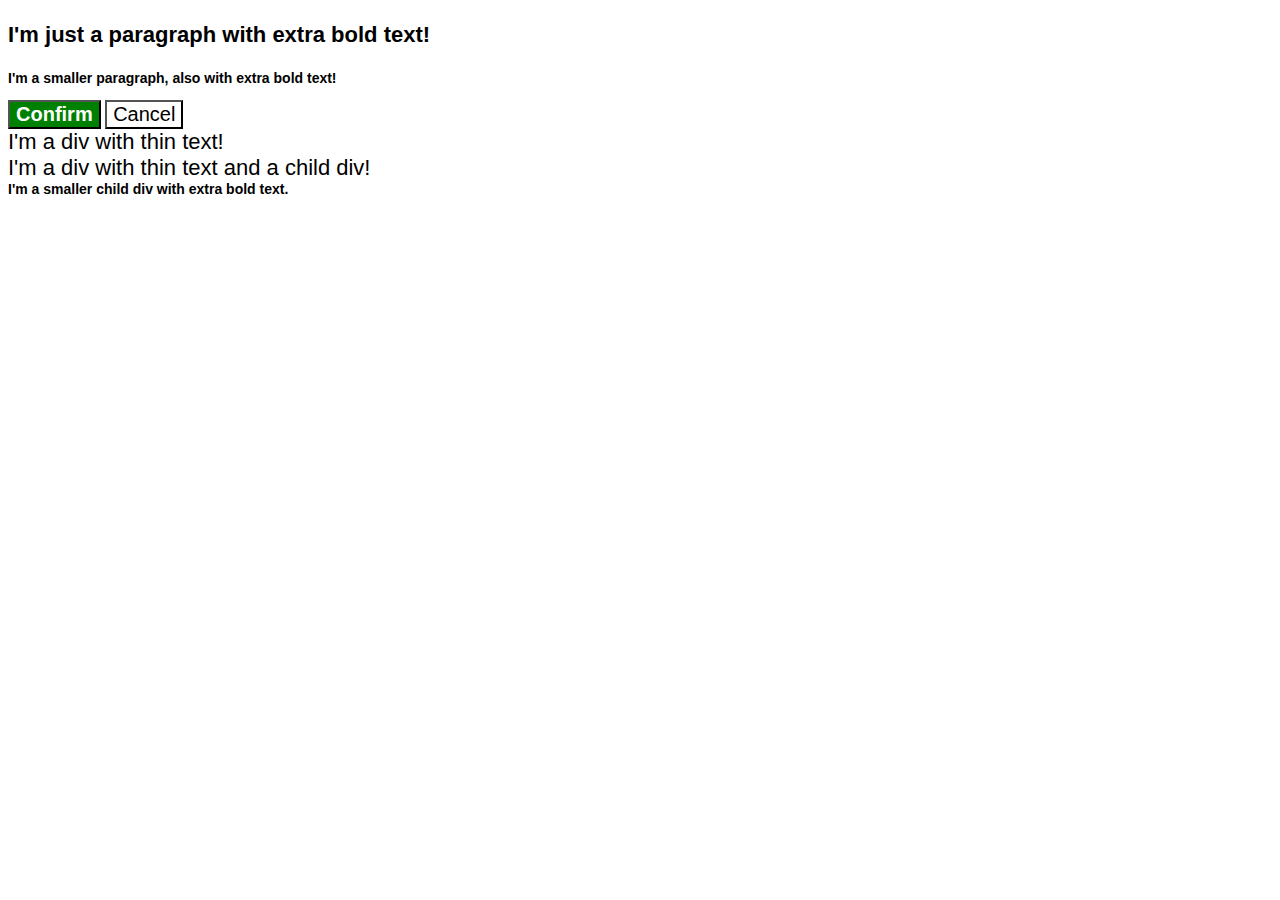
<file: foundations/cascade/01-cascade-fix/index.html>
<!doctype html>
<html lang="en">
  <head>
    <meta charset="UTF-8" />
    <meta http-equiv="X-UA-Compatible" content="IE=edge" />
    <meta name="viewport" content="width=device-width, initial-scale=1.0" />
    <title>Fix the Cascade</title>
    <link rel="stylesheet" href="style.css" />
  </head>
  <body>
    <p class="para">I'm just a paragraph with extra bold text!</p>
    <p class="para small-para">
      I'm a smaller paragraph, also with extra bold text!
    </p>

    <button id="confirm-button" class="button confirm">Confirm</button>
    <button id="cancel-button" class="button cancel">Cancel</button>

    <div class="text">I'm a div with thin text!</div>
    <div class="text">
      I'm a div with thin text and a child div!
      <div class="text child">
        I'm a smaller child div with extra bold text.
      </div>
    </div>
  </body>
</html>
</file>
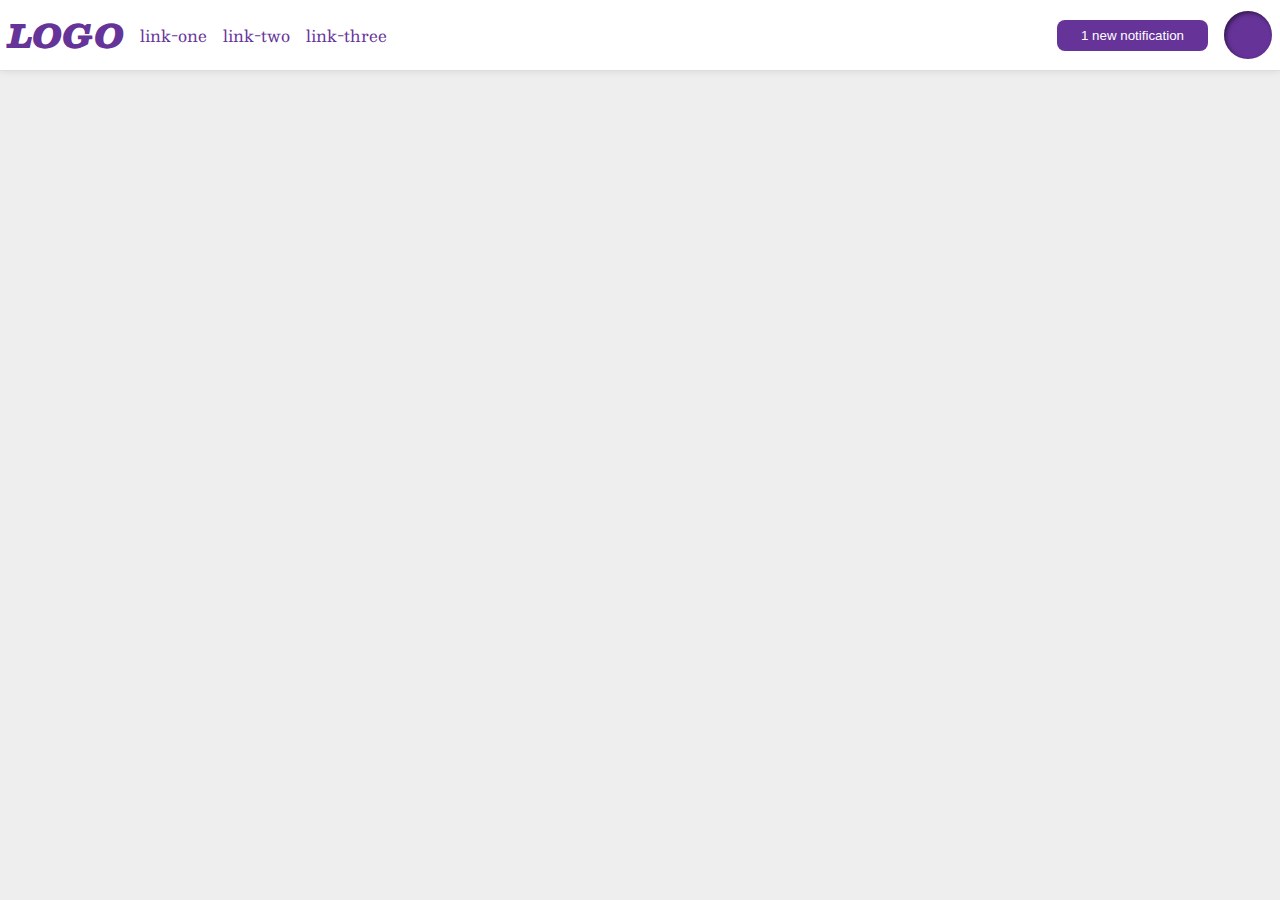
<file: foundations/flex/03-flex-header-2/index.html>
<!doctype html>
<html lang="en">
  <head>
    <meta charset="UTF-8" />
    <meta http-equiv="X-UA-Compatible" content="IE=edge" />
    <meta name="viewport" content="width=device-width, initial-scale=1.0" />
    <title>Flex Header 2</title>
    <link rel="stylesheet" href="style.css" />
  </head>
  <body>
    <div class="header">
      <div class="left-header">
        <div class="logo">LOGO</div>
        <ul class="links">
          <li><a href="https://google.com">link-one</a></li>
          <li><a href="https://google.com">link-two</a></li>
          <li><a href="https://google.com">link-three</a></li>
        </ul>
      </div>
      <div class="right-header">
        <button class="notifications">1 new notification</button>
        <div class="profile-image"></div>
      </div>
    </div>
  </body>
</html>
</file>
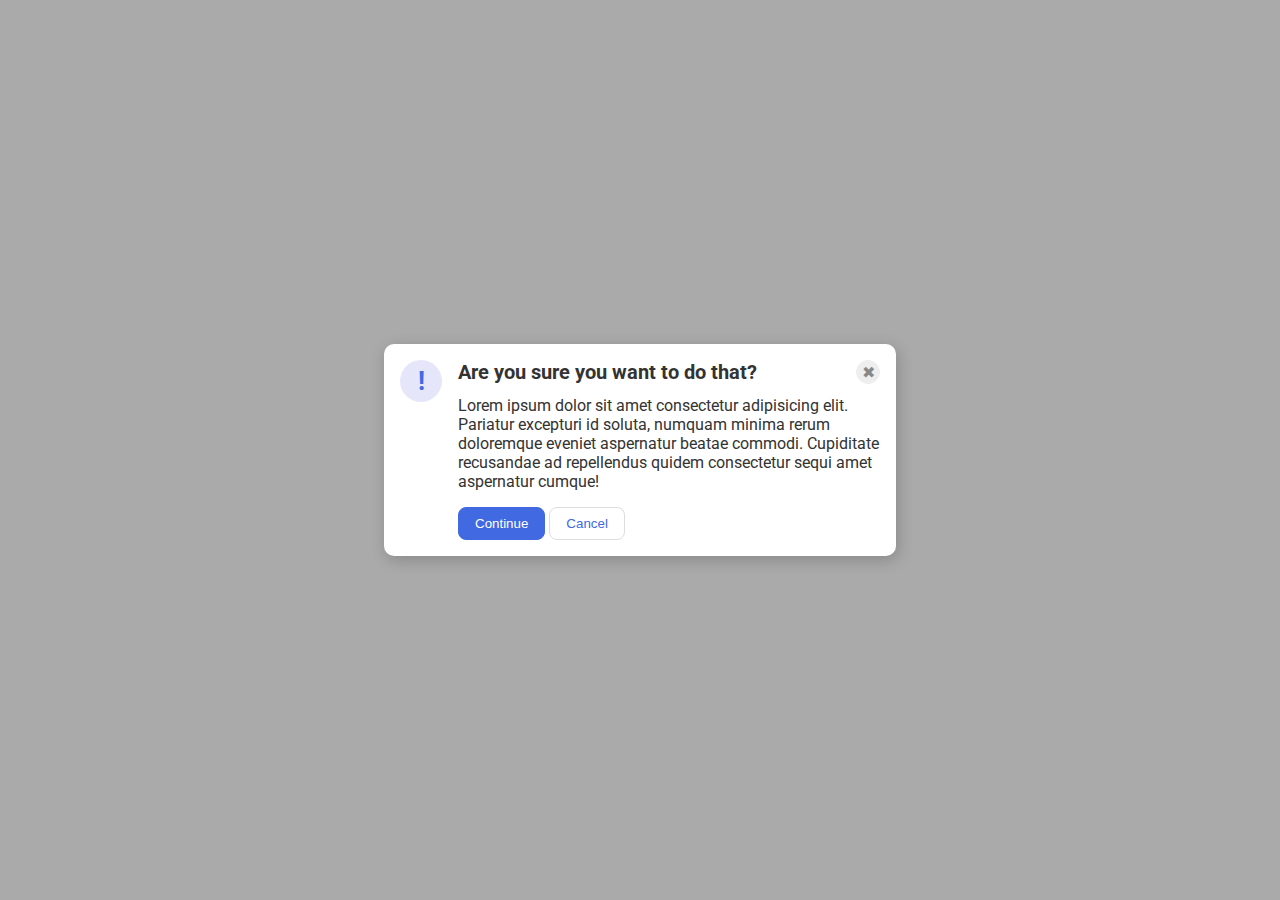
<file: foundations/flex/05-flex-modal/index.html>
<!doctype html>
<html lang="en">
  <head>
    <meta charset="UTF-8" />
    <meta http-equiv="X-UA-Compatible" content="IE=edge" />
    <meta name="viewport" content="width=device-width, initial-scale=1.0" />
    <link rel="stylesheet" href="style.css" />
    <title>Modal</title>
  </head>
  <body>
    <div class="modal">
      <div class="icon">!</div>
      <div class="container">
        <div class="header">
          Are you sure you want to do that?
          <button class="close-button">✖</button>
        </div>

        <div class="text">
          Lorem ipsum dolor sit amet consectetur adipisicing elit. Pariatur
          excepturi id soluta, numquam minima rerum doloremque eveniet
          aspernatur beatae commodi. Cupiditate recusandae ad repellendus quidem
          consectetur sequi amet aspernatur cumque!
        </div>
        <button class="continue">Continue</button>
        <button class="cancel">Cancel</button>
      </div>
    </div>
  </body>
</html>
</file>
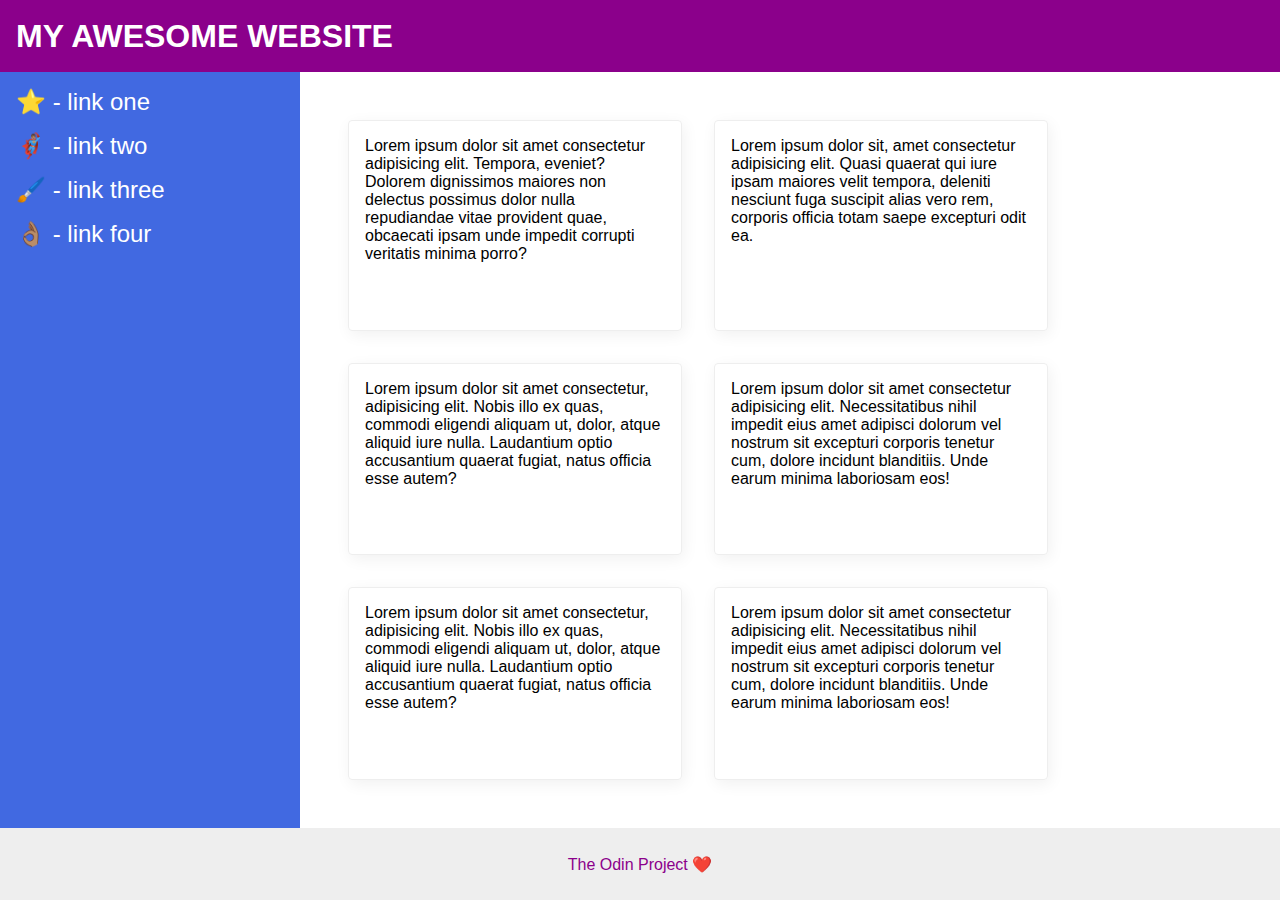
<file: foundations/flex/07-flex-layout-2/index.html>
<!doctype html>
<html lang="en">
  <head>
    <meta charset="UTF-8" />
    <meta http-equiv="X-UA-Compatible" content="IE=edge" />
    <meta name="viewport" content="width=device-width, initial-scale=1.0" />
    <title>The Holy Grail</title>
    <link rel="stylesheet" href="style.css" />
  </head>
  <body>
    <div class="header">MY AWESOME WEBSITE</div>

    <div class="container">
      <div class="sidebar">
        <ul>
          <li><a href="#">⭐ - link one</a></li>
          <li><a href="#">🦸🏽‍♂️ - link two</a></li>
          <li><a href="#">🖌️ - link three</a></li>
          <li><a href="#">👌🏽 - link four</a></li>
        </ul>
      </div>

      <div class="content">
        <div class="card">
          Lorem ipsum dolor sit amet consectetur adipisicing elit. Tempora,
          eveniet? Dolorem dignissimos maiores non delectus possimus dolor nulla
          repudiandae vitae provident quae, obcaecati ipsam unde impedit
          corrupti veritatis minima porro?
        </div>
        <div class="card">
          Lorem ipsum dolor sit, amet consectetur adipisicing elit. Quasi
          quaerat qui iure ipsam maiores velit tempora, deleniti nesciunt fuga
          suscipit alias vero rem, corporis officia totam saepe excepturi odit
          ea.
        </div>
        <div class="card">
          Lorem ipsum dolor sit amet consectetur, adipisicing elit. Nobis illo
          ex quas, commodi eligendi aliquam ut, dolor, atque aliquid iure nulla.
          Laudantium optio accusantium quaerat fugiat, natus officia esse autem?
        </div>
        <div class="card">
          Lorem ipsum dolor sit amet consectetur adipisicing elit.
          Necessitatibus nihil impedit eius amet adipisci dolorum vel nostrum
          sit excepturi corporis tenetur cum, dolore incidunt blanditiis. Unde
          earum minima laboriosam eos!
        </div>
        <div class="card">
          Lorem ipsum dolor sit amet consectetur, adipisicing elit. Nobis illo
          ex quas, commodi eligendi aliquam ut, dolor, atque aliquid iure nulla.
          Laudantium optio accusantium quaerat fugiat, natus officia esse autem?
        </div>
        <div class="card">
          Lorem ipsum dolor sit amet consectetur adipisicing elit.
          Necessitatibus nihil impedit eius amet adipisci dolorum vel nostrum
          sit excepturi corporis tenetur cum, dolore incidunt blanditiis. Unde
          earum minima laboriosam eos!
        </div>
      </div>
    </div>

    <div class="footer">The Odin Project ❤️</div>
  </body>
</html>
</file>
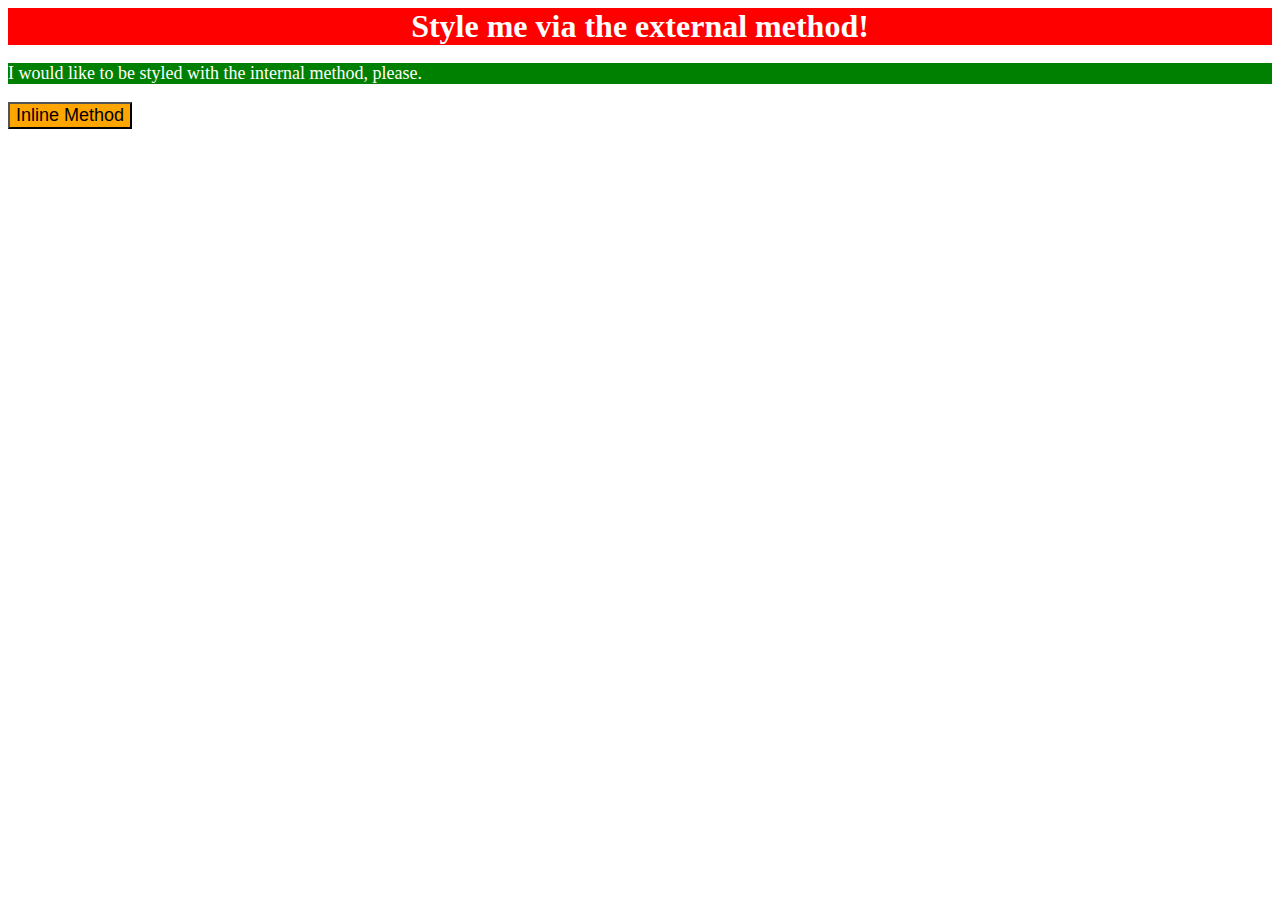
<file: foundations/intro-to-css/01-css-methods/index.html>
<!doctype html>
<html lang="en">
  <head>
    <meta charset="UTF-8" />
    <meta http-equiv="X-UA-Compatible" content="IE=edge" />
    <meta name="viewport" content="width=device-width, initial-scale=1.0" />
    <title>Methods for Adding CSS</title>
    <link rel="stylesheet" href="styles.css" />
    <style>
      p {
        background-color: green;
        color: white;
        font-size: 18px;
      }
    </style>
  </head>
  <body>
    <div>Style me via the external method!</div>
    <p>I would like to be styled with the internal method, please.</p>
    <button style="background-color: orange; font-size: 18px">
      Inline Method
    </button>
  </body>
</html>
</file>
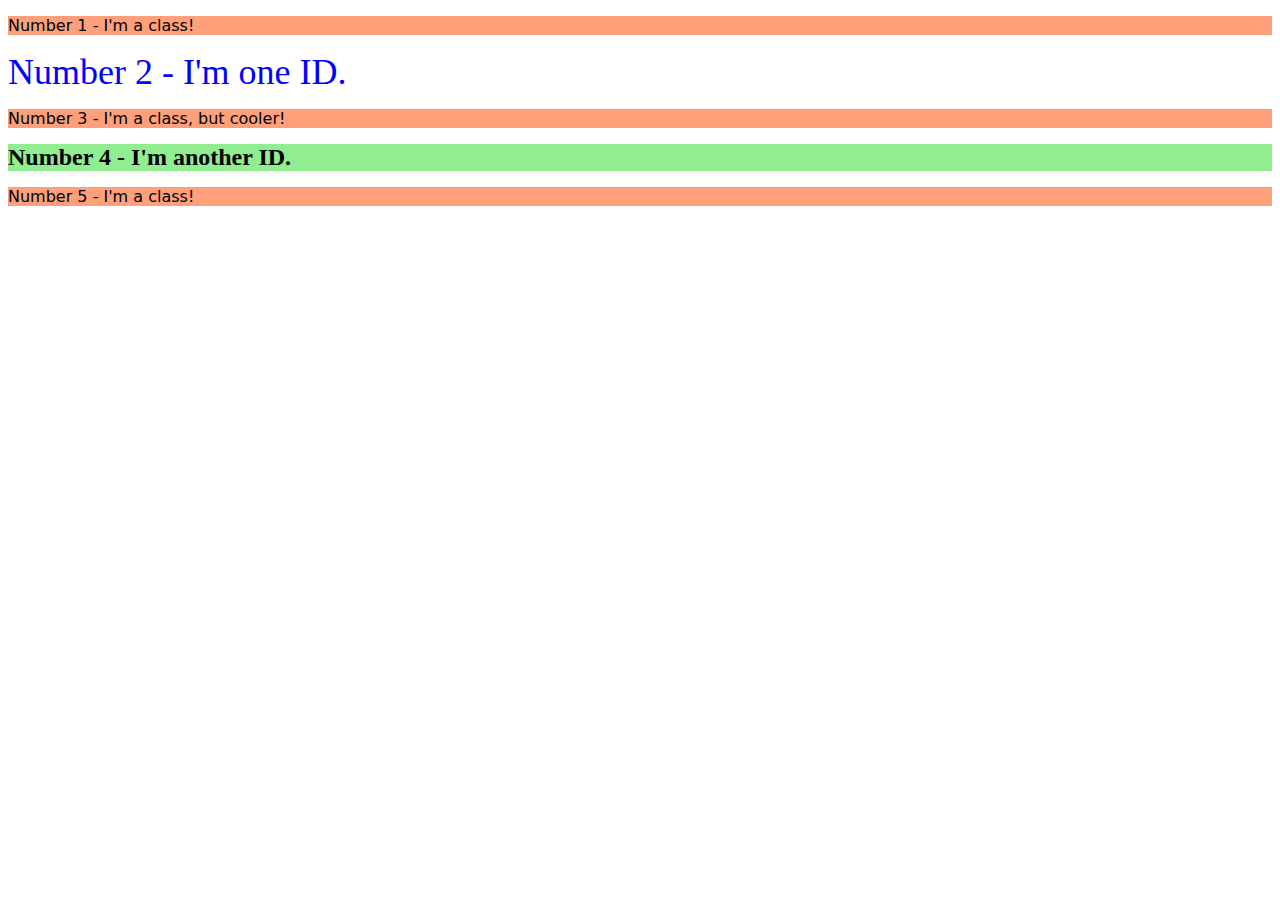
<file: foundations/intro-to-css/02-class-id-selectors/index.html>
<!doctype html>
<html lang="en">
  <head>
    <meta charset="UTF-8" />
    <meta http-equiv="X-UA-Compatible" content="IE=edge" />
    <meta name="viewport" content="width=device-width, initial-scale=1.0" />
    <title>Class and ID Selectors</title>
    <link rel="stylesheet" href="style.css" />
  </head>
  <body>
    <p class="odd">Number 1 - I'm a class!</p>
    <div id="two">Number 2 - I'm one ID.</div>
    <p class="odd adjusted-font-size">Number 3 - I'm a class, but cooler!</p>
    <div id="four" class="adjusted-font-size">Number 4 - I'm another ID.</div>
    <p class="odd">Number 5 - I'm a class!</p>
  </body>
</html>
</file>
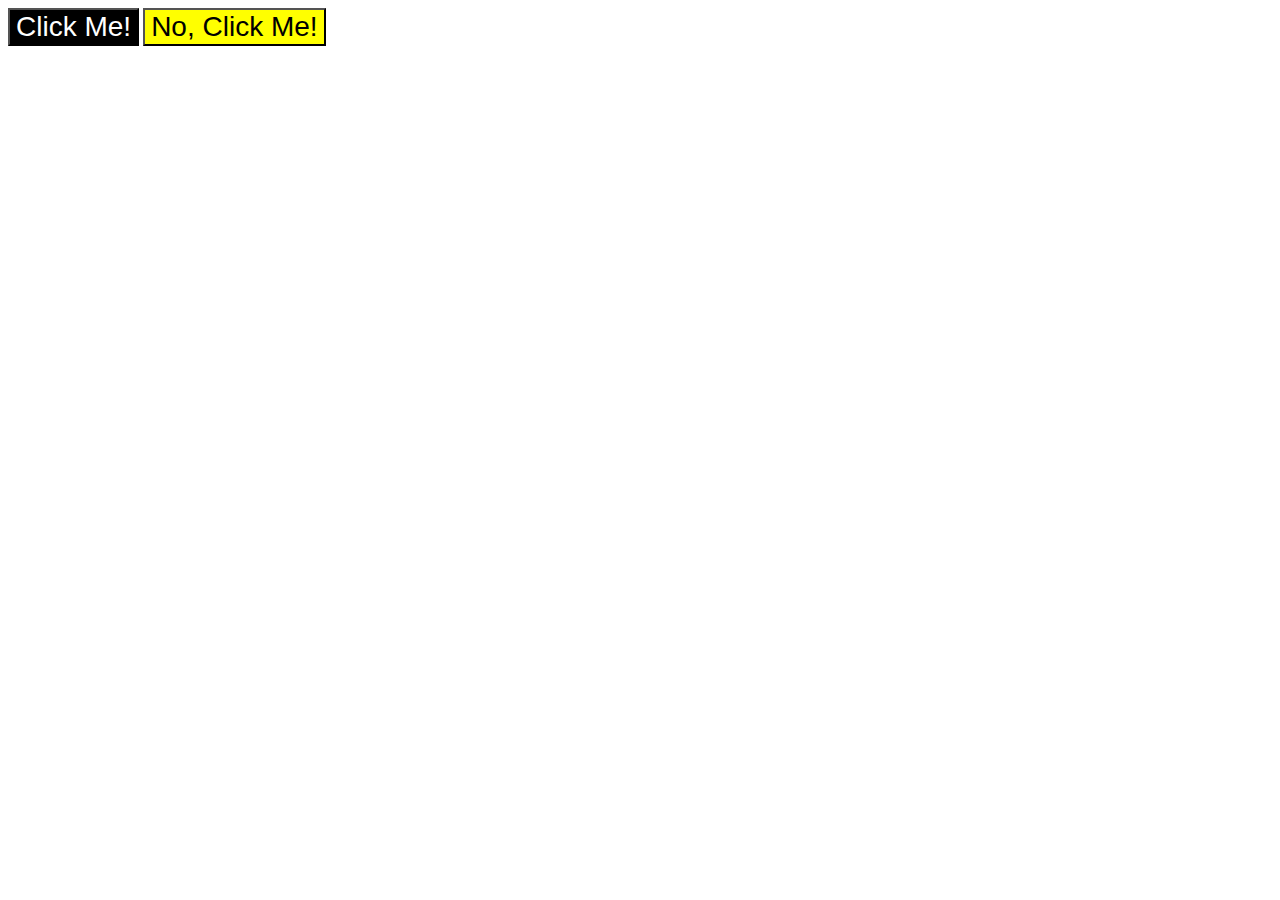
<file: foundations/intro-to-css/03-grouping-selectors/index.html>
<!doctype html>
<html lang="en">
  <head>
    <meta charset="UTF-8" />
    <meta http-equiv="X-UA-Compatible" content="IE=edge" />
    <meta name="viewport" content="width=device-width, initial-scale=1.0" />
    <title>Grouping Selectors</title>
    <link rel="stylesheet" href="style.css" />
  </head>
  <body>
    <button class="primary">Click Me!</button>
    <button class="secondary">No, Click Me!</button>
  </body>
</html>
</file>
<file: foundations/cascade/01-cascade-fix/style.css>
body {
  font-family: Arial, Helvetica, sans-serif;
}

.para,
.small-para {
  color: hsl(0, 0%, 0%);
  font-weight: 800;
}

.para {
  font-size: 22px;
}

.button {
  background-color: rgb(255, 255, 255);
  color: rgb(0, 0, 0);
  font-size: 20px;
}


div.text {
  color: rgb(0, 0, 0);
  font-size: 22px;
  font-weight: 100;
}

div .child {
  color: rgb(0, 0, 0);
  font-weight: 800;
  font-size: 14px;
}

.small-para {
  font-size: 14px;
  font-weight: 800;
}

#confirm-button {
  background: green;
  color: white;
  font-weight: bold;
}
</file>
<file: foundations/flex/03-flex-header-2/style.css>
/* this is some magical font-importing.
you'll learn about it later. */
@import url('https://fonts.googleapis.com/css2?family=Besley:ital,wght@0,400;1,900&display=swap');

body {
  margin: 0;
  background: #eee;
  font-family: Besley, serif;
}

.header {
  background: white;
  border-bottom: 1px solid #ddd;
  box-shadow: 0 0 8px rgba(0,0,0,.1);
  display: flex;
  justify-content: space-between;
  padding: 8px;
}

.left-header, .right-header {
  display: flex;
  align-items: center;
  gap: 16px;
}

.profile-image {
  background: rebeccapurple;
  box-shadow: inset 2px 2px 4px rgba(0,0,0,.5);
  border-radius: 50%;
  width: 48px;
  height: 48px;
}

.logo {
  color: rebeccapurple;
  font-size: 32px;
  font-weight: 900;
  font-style: italic;
}

button {
  border: none;
  border-radius: 8px;
  background: rebeccapurple;
  color: white;
  padding: 8px 24px;
}

a {
  /* this removes the line under our links */
  text-decoration: none;
  color: rebeccapurple;
}

ul {
  list-style-type: none;
  display: flex;
  margin: 0;
  padding: 0;
  gap: 16px;
}
</file>
<file: foundations/flex/05-flex-modal/style.css>
@import url('https://fonts.googleapis.com/css2?family=Roboto:wght@400;700&display=swap');

html, body {
  height: 100%;
}

body {
  font-family: Roboto, sans-serif;
  margin: 0;
  background: #aaa;
  color: #333;
  /* I'll give you this one for free lol */
  display: flex;
  align-items: center;
  justify-content: center;
}

.modal {
  background: white;
  width: 480px;
  border-radius: 10px;
  box-shadow: 2px 4px 16px rgba(0,0,0,.2);
  padding: 16px;
  display: flex;
  gap: 16px;
}

.header {
  font-weight: bold;
  font-size: 20px;
  display: flex;
  justify-content: space-between;
  align-items: center;
  margin-bottom: 12px;
}

.text {
  margin-bottom: 16px;
}



.icon {
  color: royalblue;
  font-size: 26px;
  font-weight: 700;
  background: lavender;
  width: 42px;
  height: 42px;
  border-radius: 50%;
  display: flex;
  align-items: center;
  justify-content: center;
  flex-shrink: 0;
}

.close-button {
  background: #eee;
  border-radius: 50%;
  color: #888;
  font-weight: 400;
  font-size: 16px;
  height: 24px;
  width: 24px;
  display: flex;
  align-items: center;
  justify-content: center;
  border: 1px solid #eee;
  padding: 0;
}


button {
  cursor: pointer;
  padding: 8px 16px;
  border-radius: 8px;
}

button.continue {
  background: royalblue;
  border: 1px solid royalblue;
  color: white;
}

button.cancel {
  background: white;
  border: 1px solid #ddd;
  color: royalblue;
}
</file>
<file: foundations/flex/07-flex-layout-2/style.css>
body {
  font-family: -apple-system, BlinkMacSystemFont, 'Segoe UI', Roboto, Oxygen, Ubuntu, Cantarell, 'Open Sans', 'Helvetica Neue', sans-serif;
  margin: 0;
  min-height: 100vh;
  display: flex;
  flex-direction: column;
}

.header {
  display: flex;
  background: darkmagenta;
  color: white;
  font-size: 32px;
  font-weight: 900;
  align-items: center;
  padding: 0 16px;
  height: 72px;
}

.container {
  flex: 1;
  display: flex;
}

.footer {
  display: flex;
  height: 72px;
  background: #eee;
  color: darkmagenta;
  align-items: center;
  justify-content: center;
}

.sidebar {
  width: 300px;
  background: royalblue;
  box-sizing: border-box;
  flex-shrink: 0;
  padding: 16px;
}

.sidebar ul {
  list-style-type: none;
  padding: 0;
  margin: 0;
}

.sidebar li {
  margin-bottom: 16px;
}

.sidebar a {
  text-decoration: none;
  font-size: 24px;
  color: white;
}

.content {
  display: flex;
  gap: 32px;
  flex-wrap: wrap;
  padding: 48px;
}

.card {
  border: 1px solid #eee;
  box-shadow: 2px 4px 16px rgba(0,0,0,.06);
  border-radius: 4px;
  width: 300px;
  padding: 16px;
}
</file>
<file: foundations/intro-to-css/01-css-methods/styles.css>
div {
    background-color: red;
    color: white;
    font-size: 32px;
    text-align: center;
    font-weight: bold;
}
</file>
<file: foundations/intro-to-css/02-class-id-selectors/style.css>
/* Add CSS Styling */
.odd {
    background-color: rgb(255,160,122);
    font-family: 'Verdana', 'DejaVu Sans', sans-serif;
}

#two {
    color: rgba(0, 0, 255);
    font-size: 36px;
}

.cool {
    font-size: 24px;
}

#four {
    background-color: rgb(144, 238, 144);
    font-size: 24px;
    font-weight: bold;
}
</file>
<file: foundations/intro-to-css/03-grouping-selectors/style.css>
/* Add CSS Styling */

.primary,
.secondary {
    font-size: 28px;
    font-family: Helvetica, 'Times New Roman', sans-serif;
}

.primary {
    background-color: rgb(0, 0, 0);
    color: rgb(255, 255, 255)
}

.secondary {
    background-color: rgb(255, 255, 0);
}
</file>
